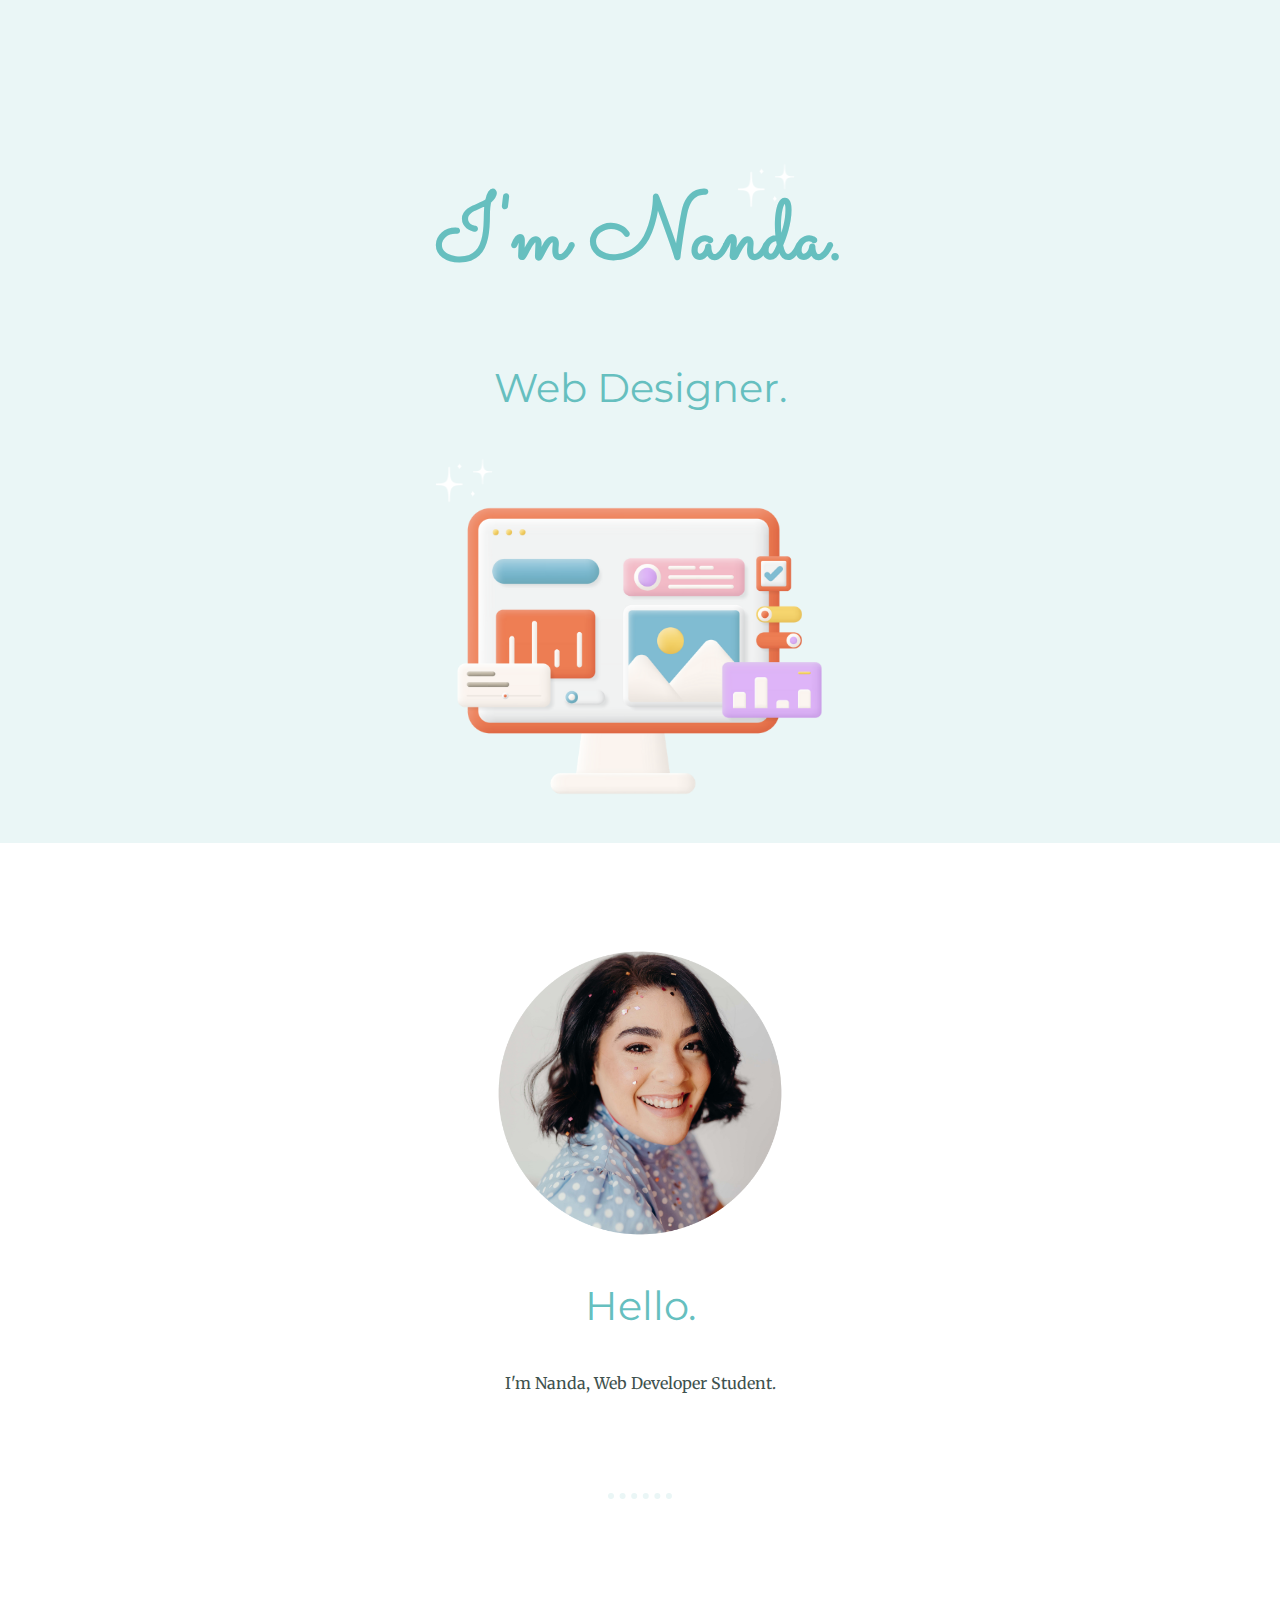
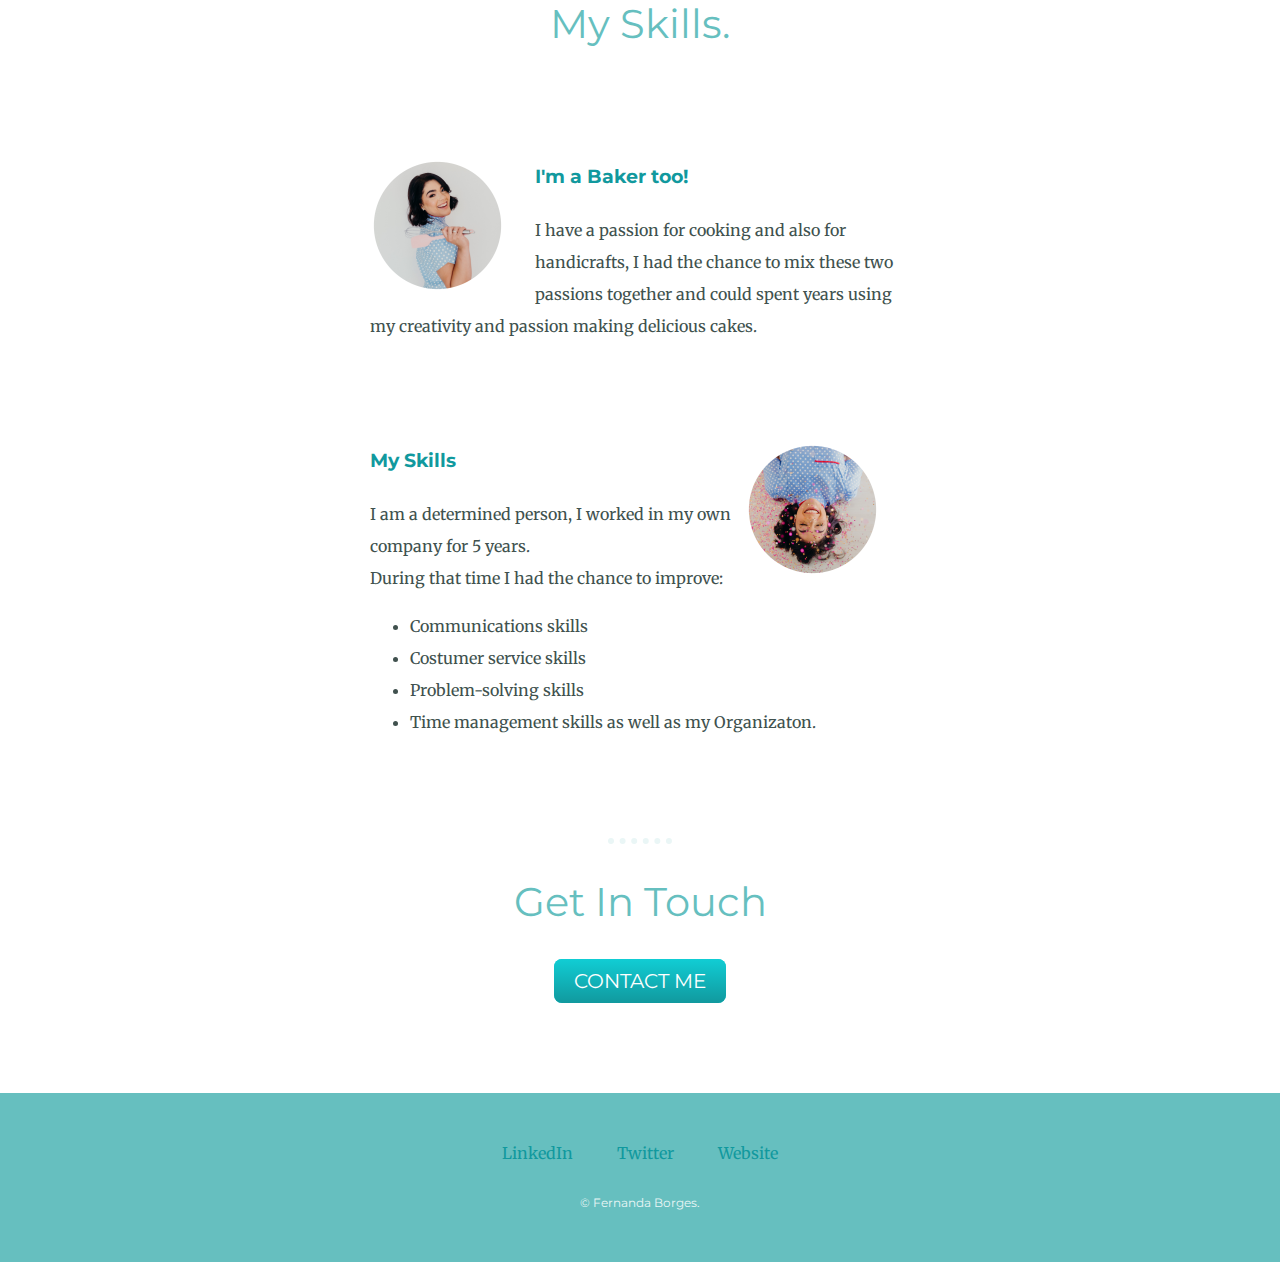
<file: index.html>
<!DOCTYPE html>
<html>
<head>
    <meta charset="UTF-8">
<title>Nanda Borges</title>
    <link rel="stylesheet" href="Css/styles.css">
    <link rel="icon" href="favicon.ico">
    <link rel="preconnect" href="https://fonts.googleapis.com">
<link rel="preconnect" href="https://fonts.gstatic.com" crossorigin>
<link href="https://fonts.googleapis.com/css2?family=Merriweather&family=Montserrat&family=Sacramento&display=swap" rel="stylesheet">

</head>
<body>
 <div class="top-container">
    <img class="top-star" src="images/star.png" alt="cloud-img">
        <h1>I'm Nanda.</h1>
        <h2> Web Designer.</h2>
        <img class="bottom-star" src="images/star.png" alt="cloud-img">
        <img class="webdeveloper" src="images/webdeveloper.png" alt="developer-img">
      
    </div>

    <div class="middle-container">

        <div class="profile">
          <img width="300 px" height="300px" src="images/profile.png" alt="profile-photo">
          <h2>Hello.</h2>
          <p>I'm Nanda, Web Developer Student.</p>
        </div>
        <hr>
        <div class="skills">
          <h2>My Skills.</h2>
          <div class="skill-row">
            <img class="skillspicture" src="images/skills2.png" alt="skills2">
            <h3>I'm a Baker too!</h3>
            <p>I have a passion for cooking and also for handicrafts, I had the chance to mix these two passions together and could spent years using my creativity and passion making delicious cakes.</p>
          </div>
          <div class="skill-row2">
            <img class="skillspicture2"  src="images/skillsphoto.png" alt="skilss-picture">
            <h3>My Skills</h3>
            <p>  I am a determined person, I worked in my own company for 5 years.<br> During that time I had the chance to improve: <ul><li> Communications skills</li> <li>Costumer service skills</li><li> Problem-solving skills</li>  <li>Time management skills as well as my Organizaton.</li></p></ul>
          </div>
        </div>
        <hr>
        
    
          <h2>Get In Touch</h2>
          
          <a class="btn" href="mailto:borgesnandap@gmail.com">CONTACT ME</a>
        </div>
      </div>
      
      
      <div class="bottom-container">
        <a class="footer-link" href="https://www.linkedin.com/in/fernanda-pereira-1195b7268/">LinkedIn</a>
        <a class="footer-link" href="https://twitter.com/">Twitter</a>
        <a class="footer-link" href="https://www.appbrewery.co/">Website</a>
        <p class="copiright"> © Fernanda Borges.</p>
      </div>
      
   
</body>
</html>
</file>
<file: Css/styles.css>
.top-container {
    background-color:#EAF6F6;
    position: relative;
   padding-top: 100px;
  
}

.middle-container {
    margin: 100px 0;
   }
 
     .bottom-container {
        background-color: #66BFBF;
        padding: 50px 0 20px;
         
     }

body{
margin: 0;
text-align: center;
font-family: 'Merriweather', serif;
color: #40514E;

}

h1{
    line-height: 2;
    font-size: 5.625rem;
 margin: 50px auto 0 auto;
 font-family: 'sacramento', cursive;
 color: #66BFBF
    }


h2{
    padding-bottom: 10px;
    font-weight: normal;
    font-family: 'Montserrat', sans-serif;
    font-size: 2.5rem;
    color: #66BFBF
   
}

h3 {
    font-family: 'Montserrat', sans-serif;
    color:#11999E

}

a{
    color: #11999E;
    font-family: 'Merriweather', serif;
    margin: 10px 20px;
    text-decoration: none;

}


a:hover {
    color:#ffffff;
    
}

.copiright{color:#EAF6F6;
    font-family: 'Montserrat', sans-serif;
    font-size: 0.75rem;
    padding: 20px 0;

}


        .bottom-star{
            position: absolute;
            left: 400px;
            bottom: 300px;
            width: 10%;
        }

        .top-star {
            position: absolute;
             right: 450px;
             top:120px;
             width: 10%;
            
        }


       .skill-row { 
        width: 50%;
        margin: 100px auto 100px auto;
        text-align: left;
        line-height: 2;
        
    }
    .skill-row2 {  width: 50%;
        margin: 100px auto 100px auto;
        text-align: left;
        line-height: 2;
        
    }

.skillspicture {
    width: 25%;
    float: left;
   margin-right: 30px;

}
.skillspicture2 {
    width: 25%;
    float: right;
   margin-right: 30px;

}

.skills { 
    margin: 100px;
  }
  
  .profile {
    margin-bottom: 100px;
  }

  .webdeveloper {
    width: 30%;
  }


hr{
    color: #EAF6F6;
    border-style: dotted;
    border-width: 6px 0 0 0;
    width: 5%;
   
}




.btn {
    background: #11cdd4;
    background-image: -webkit-linear-gradient(top, #11cdd4, #11999e);
    background-image: -moz-linear-gradient(top, #11cdd4, #11999e);
    background-image: -ms-linear-gradient(top, #11cdd4, #11999e);
    background-image: -o-linear-gradient(top, #11cdd4, #11999e);
    background-image: linear-gradient(to bottom, #11cdd4, #11999e);
    -webkit-border-radius: 8;
    -moz-border-radius: 8;
    border-radius: 8px;
    font-family: 'Montserrat', sans-serif;
    color: #ffffff;
    font-size: 20px;
    padding: 10px 20px 10px 20px;
    text-decoration: none;
  }
  
  .btn:hover {
    background: #3cb0fd;
    background-image: -webkit-linear-gradient(top, #3cb0fd, #2bc4ad);
    background-image: -moz-linear-gradient(top, #3cb0fd, #2bc4ad);
    background-image: -ms-linear-gradient(top, #3cb0fd, #2bc4ad);
    background-image: -o-linear-gradient(top, #3cb0fd, #2bc4ad);
    background-image: linear-gradient(to bottom, #3cb0fd, #2bc4ad);
    text-decoration: none;
  }
</file>
